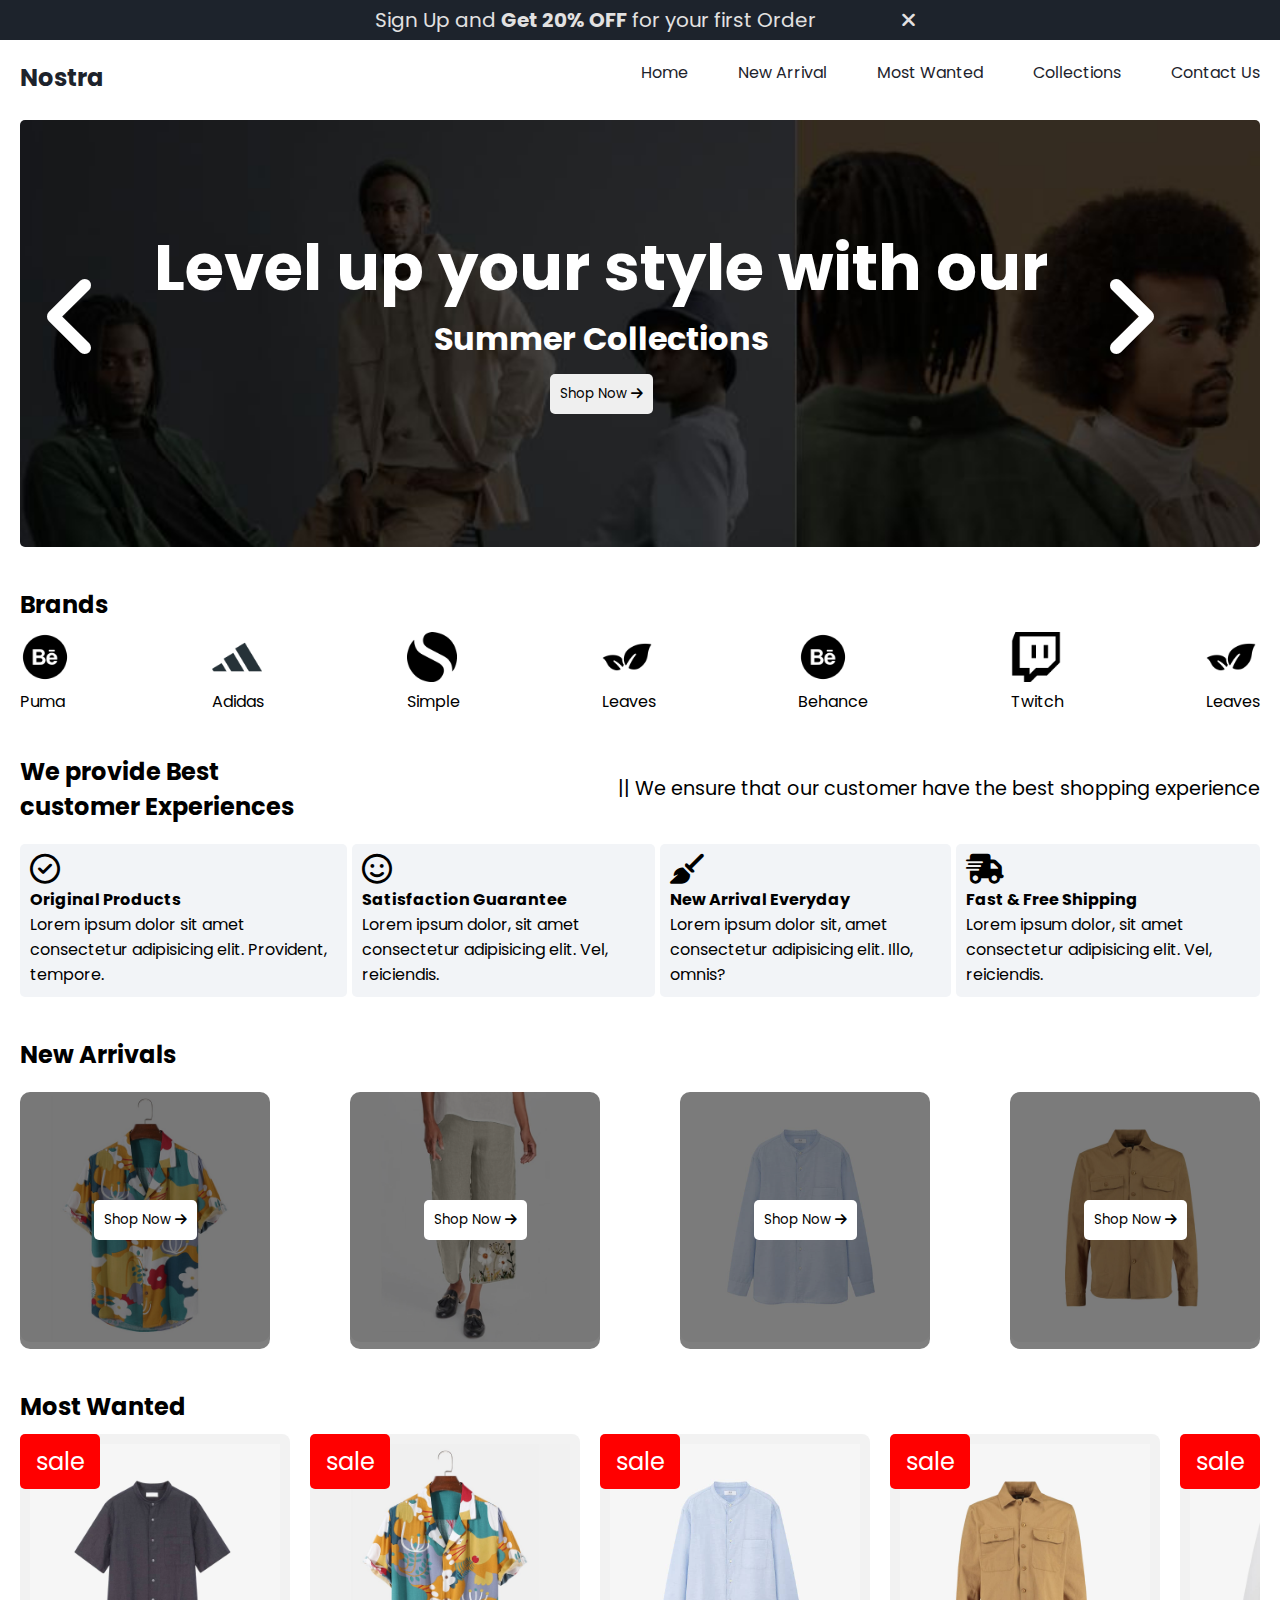
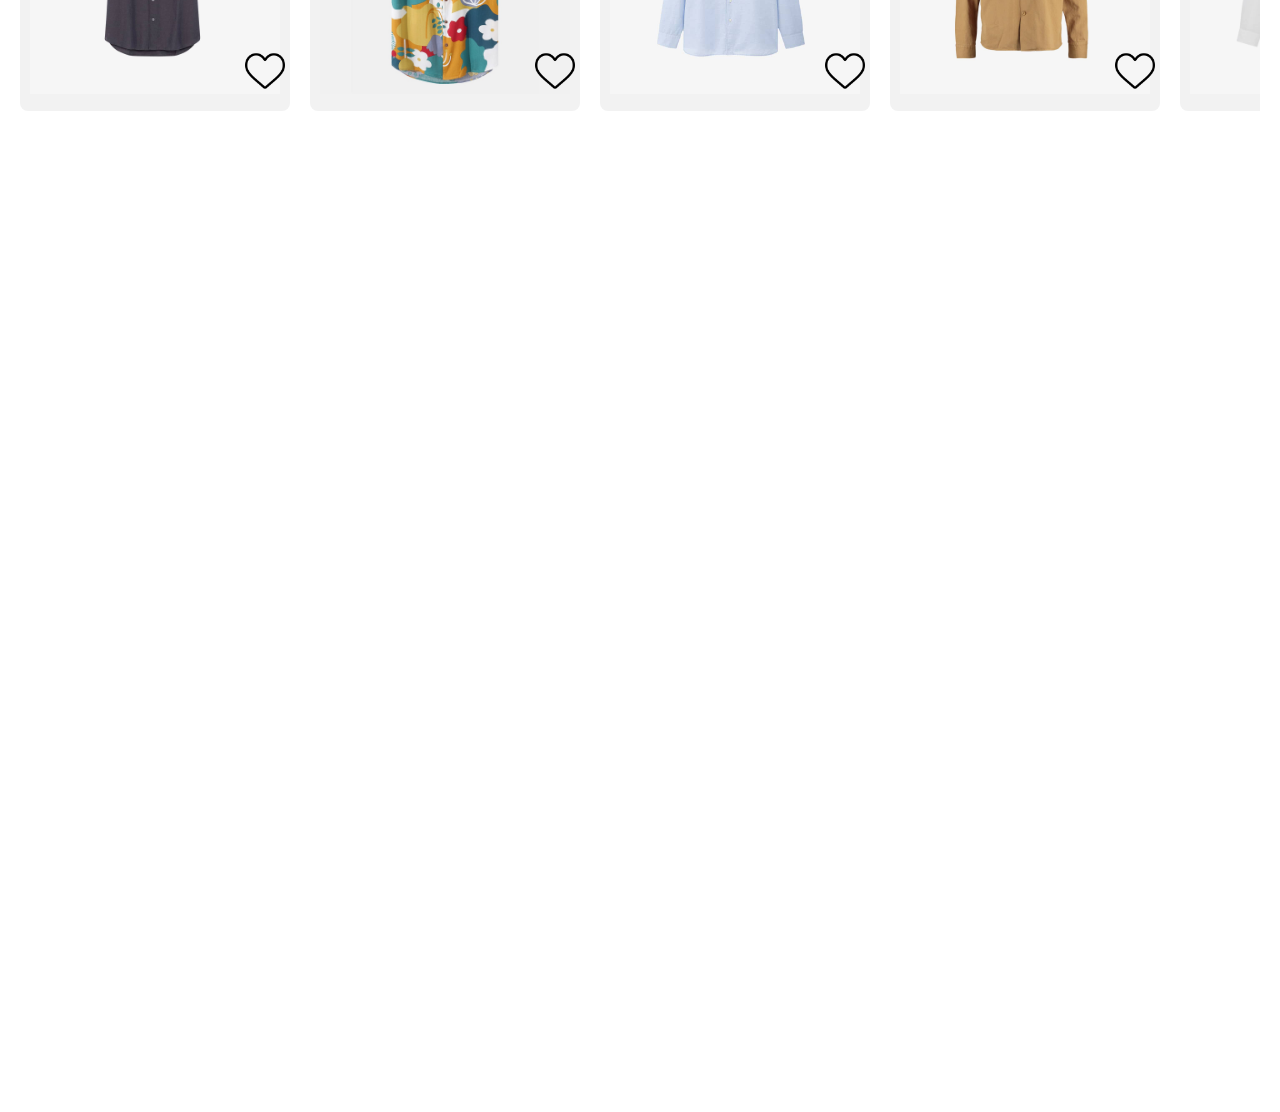
<file: index.html>
<!DOCTYPE html>
<html lang="en">

<head>
    <meta charset="UTF-8">
    <meta name="viewport" content="width=device-width, initial-scale=1.0">
    <link rel="stylesheet" href="style.css">
    <link rel="stylesheet" href="https://cdnjs.cloudflare.com/ajax/libs/font-awesome/6.4.0/css/all.min.css" />
    <link rel="preconnect" href="https://fonts.googleapis.com">
    <link rel="preconnect" href="https://fonts.gstatic.com" crossorigin>
    <link
        href="https://fonts.googleapis.com/css2?family=Poppins:ital,wght@0,100;0,200;0,300;0,400;0,500;0,600;0,700;0,800;0,900;1,100;1,200;1,300;1,400;1,500;1,600;1,700;1,800;1,900&display=swap"
        rel="stylesheet">
    <title>Nostra</title>
</head>

<body>
    <!-- Offer Bar -->
    <div class=offerbar>
        <p style=>Sign Up and <b style="font-weight: bold;">Get 20% OFF</b> for your first Order <i
                class="fa-solid fa-xmark" id="close" style="cursor: pointer;"></i></p>
    </div>
    <!-- NavBar -->
    <nav class="navbar">
        <h2 style="font-weight: bold;">Nostra</h2>
        <ul class="navbar-links">
            <li><a href="./index.html">Home</a></li>
            <li><a href="#new-arrival">New Arrival</a></li>
            <li><a href="#most-wanted">Most Wanted</a></li>
            <li><a href="./Collections/index.html">Collections</a></li>
            <li><a href="./Contact/index.html">Contact Us</a></li>
        </ul>
<!-- Side-navbar -->
        <div class="navbar-menu-toggle">
            <i id="side-navbar-activate" class="fa-solid fa-bars"></i>
        </div>
    </nav>

    <div class="side-navbar">
        <p style="text-align: right;">
            <i id="side-navbar-close" class="fa-solid fa-xmark"></i>
        </p>
        <div class="side-navbar-links">

            <p class="side-navbar-link"><a href="./index.html">Home</a></p>
            <p class="side-navbar-link"><a href="#new-arrival">New Arrival</a></p>
            <p class="side-navbar-link"><a href="#most-wanted">Most Wanted</a></p>
            <p class="side-navbar-link"><a href="./Collections/index.html">Collections</a></p>
            <p class="side-navbar-link"><a href="./Contact/index.html">Contact Us</a></p>
        </div>

    </div>



    <!-- Slide-content -->
    <div class="slidebar">
        <div class="slide-img-container">
            <img src="./Images/slider-one.jpg" width="100%" alt="slide-img">
            <img src="./Images/slider-one.jpg" alt="slide-img">
            <img src="./Images/slider-one.jpg" alt="slide-img">
        </div>
        <div class="slide-content" style="font-size: xx-large;">
            <i id="left-slide-button" class="fa-solid fa-angle-left" style="font-size: 100px; cursor: pointer;"></i>
            <div>
                <h1>Level up your style with our</h1>
                <h4>Summer Collections</h4>
                <button style="padding: 10px;border-radius: 5px; border: none;">Shop Now <i
                        class="fa-solid fa-arrow-right"></i></button>
            </div>
            <i id="right-slide-button" class="fa-solid fa-angle-right" style="font-size: 100px; cursor: pointer;"></i>

        </div>


    </div>
    <!-- Brands -->
    <div class="brands">
        <h2>Brands</h2>
        <div class="brandbox">
            <div class="brand-items">
                <img src="./Images/brand-1.png" alt="brand-1" width="50px">
                <p>Puma</p>
            </div>
            <div class="brand-items">
                <img src="./Images/brand-2.png" alt="brand-2" width="50px">
                <p>Adidas</p>
            </div>
            <div class="brand-items">
                <img src="./Images/brand-3.png" alt="brand-3" width="50px">
                <p>Simple</p>
            </div>
            <div class="brand-items">
                <img src="./Images/brand-4.png" alt="brand-4" width="50px">
                <p>Leaves</p>
            </div>
            <div class="brand-items">
                <img src="./Images/brand-5.png" alt="brand-5" width="50px">
                <p>Behance</p>
            </div>
            <div class="brand-items">
                <img src="./Images/brand-6.png" alt="brand-6" width="50px">
                <p>Twitch</p>
            </div>
            <div class="brand-items">
                <img src="./Images/brand-7.png" alt="brand-7" width="50px">
                <p>Leaves</p>
            </div>
        </div>

    </div>
    <!-- Service-container -->
    <div class="service-container">
        <div class="service-container-1">
            <h2>We provide Best
                <br>customer Experiences
            </h2>
            <p style="font-size: larger;">|| We ensure that our customer have the best shopping experience</p>
        </div>
        <div class="service-container-2">
            <div class="service-items">
                <i class="fa-regular fa-circle-check" style="font-size: 30px;"></i>
                <h4>Original Products</h4>
                <p>Lorem ipsum dolor sit amet consectetur adipisicing elit. Provident, tempore.</p>
            </div>
            <div class="service-items">
                <i class="fa-regular fa-face-smile" style="font-size: 30px;"></i>
                <h4>Satisfaction Guarantee</h4>
                <p>Lorem ipsum dolor, sit amet consectetur adipisicing elit. Vel, reiciendis.</p>
            </div>
            <div class="service-items">
                <i class="fa-solid fa-broom" style="font-size: 30px;"></i>
                <h4>New Arrival Everyday</h4>
                <p>Lorem ipsum dolor sit, amet consectetur adipisicing elit. Illo, omnis?</p>
            </div>
            <div class="service-items">
                <i class="fa-solid fa-truck-fast" style="font-size: 30px;"></i>
                <h4>Fast & Free Shipping</h4>
                <p>Lorem ipsum dolor, sit amet consectetur adipisicing elit. Vel, reiciendis.</p>
            </div>
        </div>

    </div>
    <!-- New arrivals -->
    <div id="new-arrival">
        <h2>New Arrivals</h2>
        <div class="new-arrival-containers">
            <div class="new-arrival-container">
                <img src="./Images/new_arrival_1.jpg" alt="image_1" width="250px">
                <div class="overlay">
                    <button style="padding: 10px;border-radius: 5px; border: none;">Shop Now <i
                            class="fa-solid fa-arrow-right"></i></button>
                </div>
            </div>
            <div class="new-arrival-container">
                <img src="./Images/new_arrival_2.jpg" alt="image_2" width="250px">
                <div class="overlay">
                    <button style="padding: 10px;border-radius: 5px; border: none;">Shop Now <i
                            class="fa-solid fa-arrow-right"></i></button>
                </div>
            </div>
            <div class="new-arrival-container">
                <img src="./Images/new_arrival_3.jpg" alt="image_3" width="250px">
                <div class="overlay">
                    <button style="padding: 10px;border-radius: 5px; border: none;">Shop Now <i
                            class="fa-solid fa-arrow-right"></i></button>
                </div>
            </div>
            <div class="new-arrival-container">
                <img src="./Images/new_arrival_4.jpg" alt="image_4" width="250px">
                <div class="overlay">
                    <button style="padding: 10px;border-radius: 5px; border: none;">Shop Now <i
                            class="fa-solid fa-arrow-right"></i></button>
                </div>
            </div>
        </div>

    </div>
    <!-- Most Wanted -->
    <div id="most-wanted">
        <h2>Most Wanted</h2>
        <div class="most-wanted-container">
            <div class="most-wanted-items">
                <img src="./Images/Most_wanted_1.jpg" alt="img-1" width="250px">
                <div class="contents">
                    <p>sale</p>
                    <img class="like-button" src="./Images/blackheart.png" alt="heart" width="40px">
                </div>
            </div>
            <div class="most-wanted-items">
                <img src="./Images/Most_wanted_2.jpg" alt="img-2" width="250px">
                <div class="contents">
                    <p>sale</p>
                    <img class="like-button" src="./Images/blackheart.png" alt="heart" width="40px">
                </div>
            </div>
            <div class="most-wanted-items">
                <img src="./Images/Most_wanted_3.jpg" alt="img-3" width="250px">
                <div class="contents">
                    <p>sale</p>
                    <img class="like-button" src="./Images/blackheart.png" alt="heart" width="40px">
                </div>
            </div>
            <div class="most-wanted-items">
                <img src="./Images/Most_wanted_4.jpg" alt="img-4" width="250px">
                <div class="contents">
                    <p>sale</p>
                    <img class="like-button" src="./Images/blackheart.png" alt="heart" width="40px">
                </div>
            </div>
            <div class="most-wanted-items">
                <img src="./Images/Most_wanted_5.jpg" alt="img-5" width="250px">
                <div class="contents">
                    <p>sale</p>
                    <img class="like-button" src="./Images/blackheart.png" alt="heart" width="40px">
                </div>
            </div>
            <div class="most-wanted-items">
                <img src="./Images/Most_wanted_6.jpg" alt="img-6" width="250px">
                <div class="contents">
                    <p>sale</p>
                    <img class="like-button" src="./Images/blackheart.png" alt="heart" width="40px">
                </div>
            </div>
            <div class="most-wanted-items">
                <img src="./Images/Most_wanted_7.jpg" alt="img-7" width="250px">
                <div class="contents">
                    <p>sale</p>
                    <img class="like-button" src="./Images/blackheart.png" alt="heart" width="40px">
                </div>
            </div>
            <div class="most-wanted-items">
                <img src="./Images/Most_wanted_8.jpg" alt="img-8" width="250px">
                <div class="contents">
                    <p>sale</p>
                    <img class="like-button" src="./Images/blackheart.png" alt="heart" width="40px">
                </div>
            </div>

        </div>

    </div>
    <div class="initial-scroll-animate reveal-scroll-animate">
        <!-- Limited offer -->
        <div class="limitedoffer">
            <img src="./Images/banner.jpg" alt="banner">
            <div class="offer-content" style="font-size: x-large;">
                <h2>Limited Offer</h2>
                <h4>35% OFF on this for the first 30 Customers</h4>
                <button style="padding: 10px;border-radius: 5px; border: none;">Shop Now <i
                        class="fa-solid fa-arrow-right"></i></button>

            </div>

        </div>
        <!-- News letter -->
        <div class="news" style="font-size: x-large; text-align: center;">
            <h2>Join our News Letter</h2>
            <p>Signup for our email newspaper to get exclusive discounts, updates, and more</p>
            <div style="margin-top: 10px;">
                <input class="input" type="text"><br>
            </div>
            <button>Subscribe <i class="fa-solid fa-arrow-right" style="color: white;"></i></button>

        </div>
        <!-- Footer -->
        <div class="footer">
            <h2>Nostra</h2>
            <p>Lorem ipsum, dolor sit amet consectetur adipisicing elit. Corrupti, quis nisi? Rem quibusdam cum porro
                delectus.</p>
            <div class="icon-container">
                <i class="fa-brands fa-instagram"></i>
                <i class="fa-brands fa-twitter"></i>
                <i class="fa-brands fa-facebook"></i>
            </div>
            <p>@ 2025 Nostra.com</p>
        </div>
        <script src="./index.js"></script>
</body>

</html>
</file>
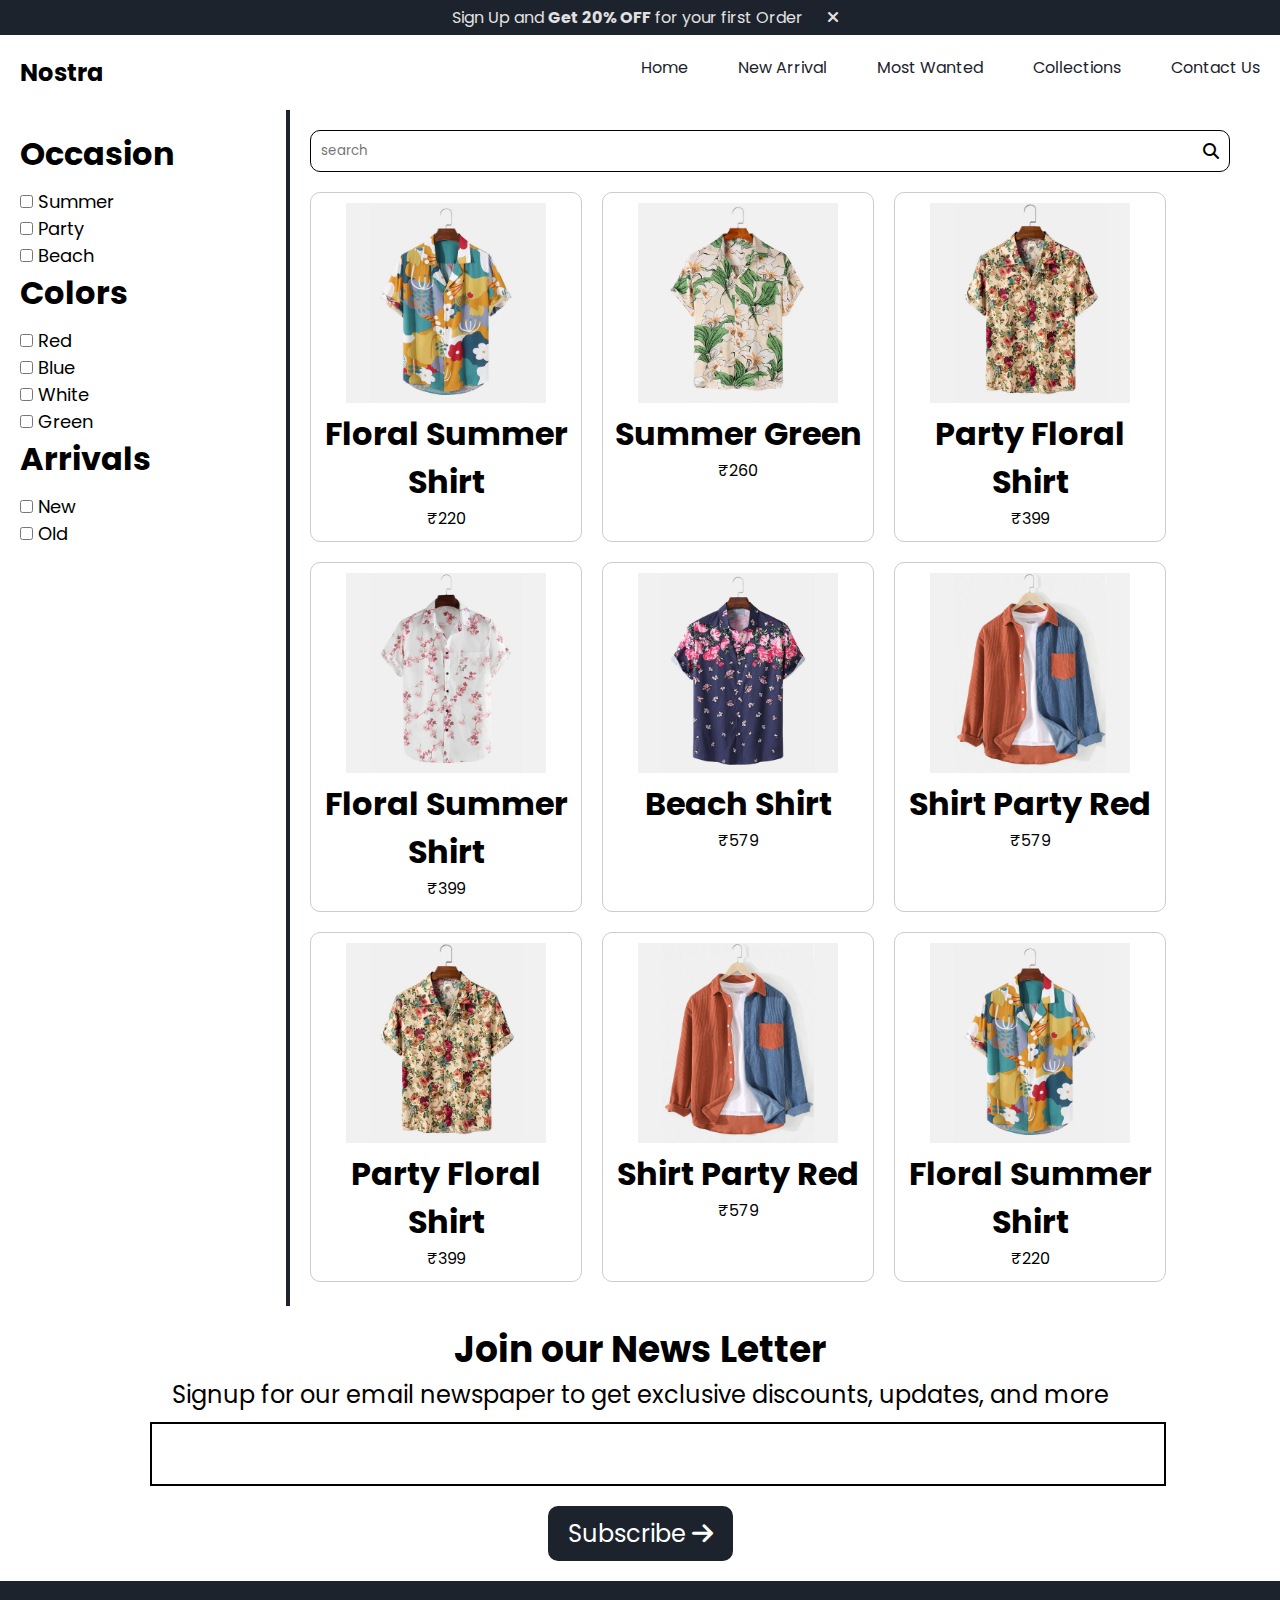
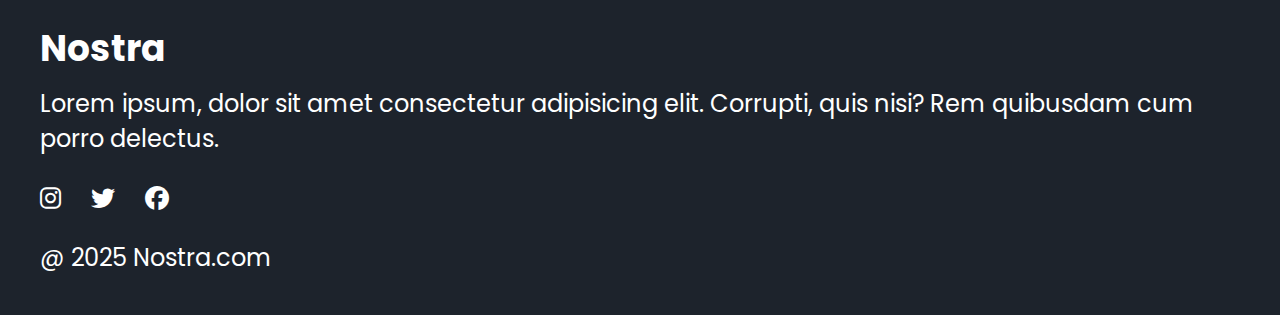
<file: Collections/index.html>
<!DOCTYPE html>
<html lang="en">
<head>
  <meta charset="UTF-8" />
  <meta name="viewport" content="width=device-width, initial-scale=1.0" />
  <title>Collections</title>
  <link rel="stylesheet" href="style.css" />
  <link
    rel="stylesheet"
    href="https://cdnjs.cloudflare.com/ajax/libs/font-awesome/6.4.0/css/all.min.css"
  />
  <link rel="preconnect" href="https://fonts.googleapis.com" />
  <link rel="preconnect" href="https://fonts.gstatic.com" crossorigin />
  <link
    href="https://fonts.googleapis.com/css2?family=Poppins:wght@300;400;600;700&display=swap"
    rel="stylesheet"
  />
</head>
<body>
  <!-- Offer Bar -->
  <div class="offerbar">
    <p>
      Sign Up and <b>Get 20% OFF</b> for your first Order
      <i class="fa-solid fa-xmark" id="close" style="cursor: pointer;"></i>
    </p>
  </div>

  <!-- Navbar -->
  <nav class="navbar">
    <h2>Nostra</h2>
    <ul>
      <li><a href="../index.html">Home</a></li>
      <li><a href="#">New Arrival</a></li>
      <li><a href="#">Most Wanted</a></li>
      <li><a href="./index.html">Collections</a></li>
      <li><a href="../Contact/index.html">Contact Us</a></li>
    </ul>
    <div class="navbar-menu-toggle">
      <i id="side-navbar-activate" class="fa-solid fa-bars"></i>
  </div>
  </nav>
  
  <!-- Side-navbar -->
  
</nav>

<div class="side-navbar">
<p style="text-align: right;">
    <i id="side-navbar-close" class="fa-solid fa-xmark"></i>
</p>
<div class="side-navbar-links">

    <p class="side-navbar-link"><a href="./index.html">Home</a></p>
    <p class="side-navbar-link"><a href="#new-arrival">New Arrival</a></p>
    <p class="side-navbar-link"><a href="#most-wanted">Most Wanted</a></p>
    <p class="side-navbar-link"><a href="./Collections/index.html">Collections</a></p>
    <p class="side-navbar-link"><a href="./Contact/index.html">Contact Us</a></p>
</div>

</div>


  <!-- Products Container -->
  <div class="container">
    <!-- Filter Sidebar -->
    <div class="filter-container">
      <div class="filter-occasion">
        <h1>Occasion</h1>
        <div class="checkbox">
          <input type="checkbox" name="tag" value="summer" /> Summer <br />
          <input type="checkbox" name="tag" value="party" /> Party <br />
          <input type="checkbox" name="tag" value="beach" /> Beach
        </div>
      </div>
      <div class="filter-color">
        <h1>Colors</h1>
        <div class="checkbox">
          <input type="checkbox" name="tag" value="red" /> Red <br />
          <input type="checkbox" name="tag" value="blue" /> Blue <br />
          <input type="checkbox" name="tag" value="white" /> White <br />
          <input type="checkbox" name="tag" value="green" /> Green
        </div>
      </div>
      <div class="filter-arrival">
        <h1>Arrivals</h1>
        <div class="checkbox">
          <input type="checkbox" name="tag" value="new" /> New <br />
          <input type="checkbox" name="tag" value="old" /> Old
        </div>
      </div>
      <hr class="vertical-line" />
    </div>

    <!-- Products Section -->
    <div class="products-container">
      <div class="search">
        <input id="search-input" type="text" placeholder="search" style="border: none;" />
        <i class="fa-solid fa-magnifying-glass"></i>
      </div>
      <div class="products"></div>
    </div>
  </div>

  <!-- Newsletter -->
  <div class="news" style="font-size: x-large; text-align: center;">
    <h2>Join our News Letter</h2>
    <p>
      Signup for our email newspaper to get exclusive discounts, updates, and
      more
    </p>
    <div class="input"><input  type="text" style="border: none;width: 100%;"/></div>
    <button>
      Subscribe <i class="fa-solid fa-arrow-right" style="color: white;"></i>
    </button>
  </div>

  <!-- Footer -->
  <div class="footer">
    <h2>Nostra</h2>
    <p>
      Lorem ipsum, dolor sit amet consectetur adipisicing elit. Corrupti, quis
      nisi? Rem quibusdam cum porro delectus.
    </p>
    <div class="icon-container">
      <i class="fa-brands fa-instagram"></i>
      <i class="fa-brands fa-twitter"></i>
      <i class="fa-brands fa-facebook"></i>
    </div>
    <p>@ 2025 Nostra.com</p>
  </div>

  <script type="module" src="./index.js"></script>
</body>
</html>
</file>
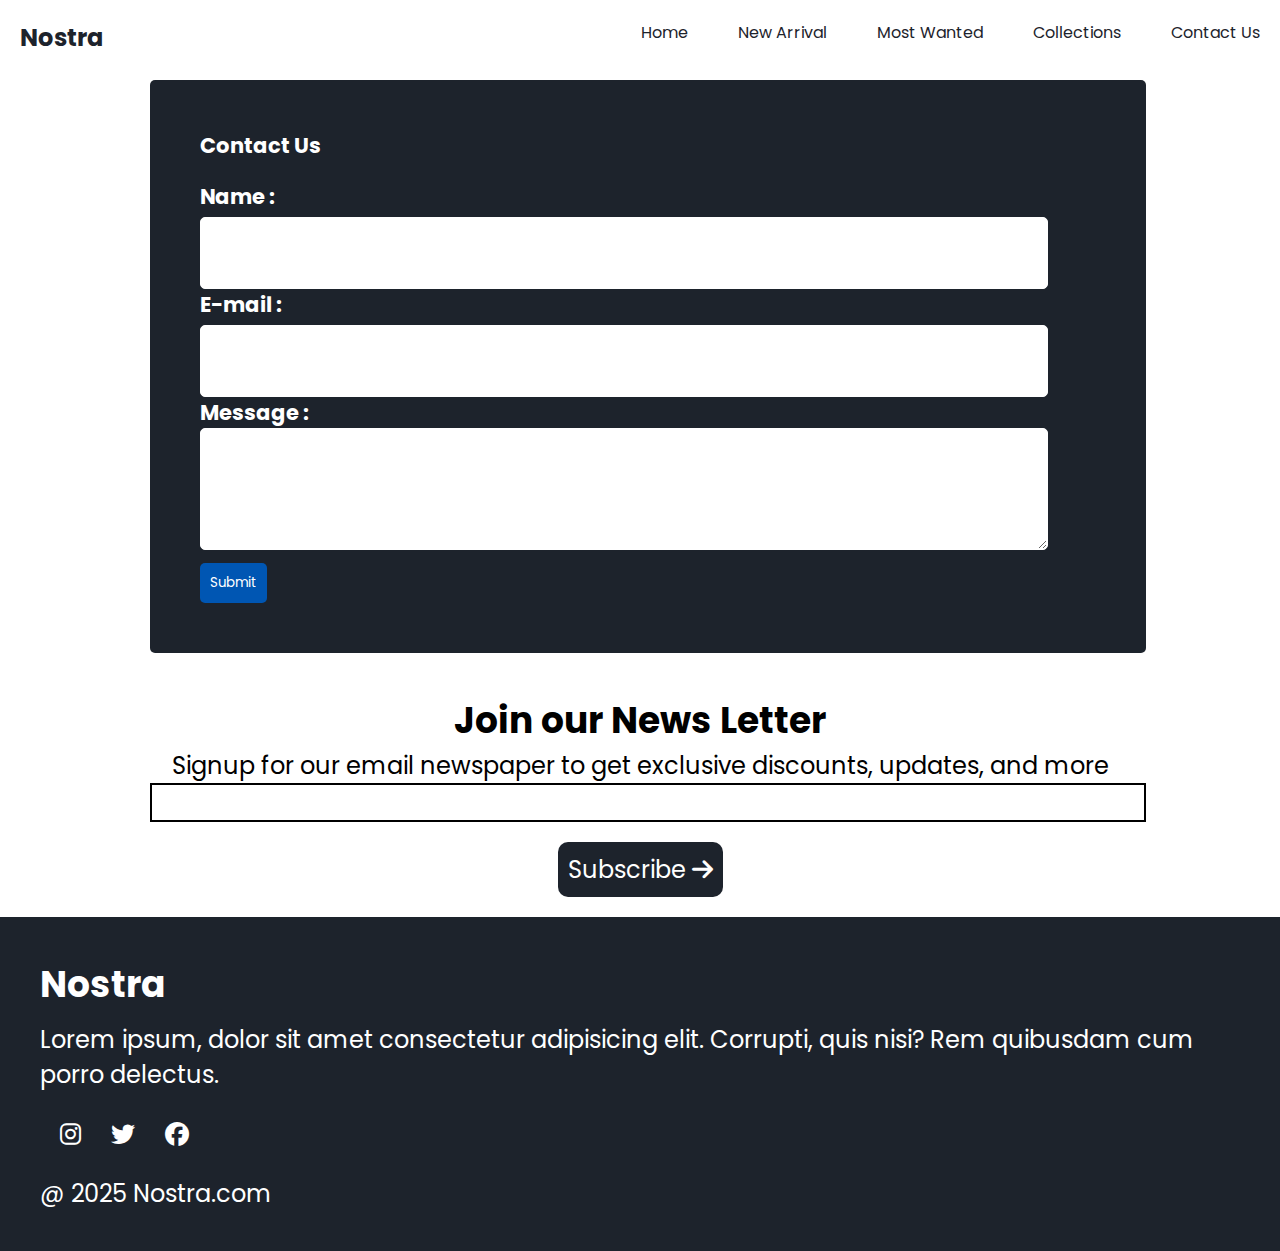
<file: Contact/index.html>
<!DOCTYPE html>
<html lang="en">

<head>
    <meta charset="UTF-8">
    <meta name="viewport" content="width=device-width, initial-scale=1.0">
    <link rel="stylesheet" href="style.css">
    <link rel="stylesheet" href="https://cdnjs.cloudflare.com/ajax/libs/font-awesome/6.4.0/css/all.min.css" />
    <link rel="preconnect" href="https://fonts.googleapis.com">
    <link rel="preconnect" href="https://fonts.gstatic.com" crossorigin>
    <link
        href="https://fonts.googleapis.com/css2?family=Poppins:ital,wght@0,100;0,200;0,300;0,400;0,500;0,600;0,700;0,800;0,900;1,100;1,200;1,300;1,400;1,500;1,600;1,700;1,800;1,900&display=swap"
        rel="stylesheet">
    <title>Contact</title>
</head>

<body>
    <div class="scale-wrapper">

        <!-- NavBar -->
        <div class="navbar">
            <h2>Nostra</h2>
            <ul>
                <li><a href="../index.html">Home</a></li>
                <li><a href="#">New Arrival</a></li>
                <li><a href="#">Most Wanted</a></li>
                <li><a href="../Collections/index.html">Collections</a></li>
                <li><a href="./index.html">Contact Us</a></li>
            </ul>
            <!-- side-nav bar -->
            <div class="navbar-menu-toggle">
                <i id="side-navbar-activate" class="fa-solid fa-bars"></i>
            </div>
        </div>
        <div class="side-navbar">
            <p style="text-align: right;">
                <i id="side-navbar-close" class="fa-solid fa-xmark"></i>
            </p>
            <div class="side-navbar-links">

                <p class="side-navbar-link"><a href="./index.html">Home</a></p>
                <p class="side-navbar-link"><a href="#new-arrival">New Arrival</a></p>
                <p class="side-navbar-link"><a href="#most-wanted">Most Wanted</a></p>
                <p class="side-navbar-link"><a href="./Collections/index.html">Collections</a></p>
                <p class="side-navbar-link"><a href="./Contact/index.html">Contact Us</a></p>
            </div>

        </div>
        <!-- Contact form -->
        <div class="contact-form">
            <h3>Contact Us<h3>
                    <form action="#">
                        <label for="name">Name :</label><br>
                        <input type="text" id="name" required><br>
                        <label for="e-mail">E-mail :</label><br>
                        <input type="text" id="e-mail" required><br>
                        <label for="message">Message :</label><br>
                        <textarea name="message" id="message" required></textarea>
                        <button>Submit</button>
                    </form>

        </div>
        <!-- NewsLetter -->
        <div class="news" style="font-size: x-large; text-align: center;">
            <h2>Join our News Letter</h2>
            <p>Signup for our email newspaper to get exclusive discounts, updates, and more</p>
            <div class="input">
                <input style="border: none;" type="text"><br>
            </div>
            <button>Subscribe <i class="fa-solid fa-arrow-right" style="color: white;"></i></button>

        </div>
        <!-- Footer -->
        <div class="footer">
            <h2>Nostra</h2>
            <p>Lorem ipsum, dolor sit amet consectetur adipisicing elit. Corrupti, quis nisi? Rem quibusdam cum porro
                delectus.</p>
            <div class="icon-container">
                <i class="fa-brands fa-instagram"></i>
                <i class="fa-brands fa-twitter"></i>
                <i class="fa-brands fa-facebook"></i>
            </div>
            <p>@ 2025 Nostra.com</p>
        </div>
        <script src="./contact.js"></script>






    </div>
</body>

</html>
</file>
<file: style.css>
/* Main content styles */
main {
    padding: 20px;
}*{
    margin: 0;
    padding: 0;
    font-family: "Poppins", sans-serif;
    font-weight: 400,1200;
    font-style: normal;
}
html{
    scroll-behavior: smooth;
}
body::-webkit-scrollbar{
    width: 0;
}



/* OfferBar */ 
.offerbar{
    background-color: #1D232C;
    padding: 5px;
    color: #E2E1E1;
    text-align: center;
    margin-right: 100px;
    width: 100vw; 
    font-size: 20px; 
}

#close{
    margin-left: 80px;
}


/* Navbar */
.navbar{
    color: #1D232C;
    background-color: white;
    display: flex;
    justify-content: space-between;
    padding: 20px;
    padding-bottom: 5px;
    position: sticky;
    top: 0;
    z-index: 20;
}
.navbar ul{
    list-style: none;
    display: flex;
    justify-content: space-between;
    gap: 50px;
    
}
.navbar ul li a{
    text-decoration: none;
    color: #1D232C;
}
.navbar ul li:hover{
    text-decoration: underline;
}

/* Side-nav bar */
.navbar-menu-toggle{
    display: none;
    cursor: pointer;
    font-size: 30px;
    color: #1D232C;

}
.side-navbar{
    position: fixed;
    top: 0;
    left: 0;
    width: 50%;
    height: 100%;
    background-color: #1D232C;
    color: #E2E1E1;
    margin-left: -60%;
    transition-duration: 1s;
    z-index: 1000;
    padding: 20px;
  
}

.side-navbar-link{
    margin-bottom: 30px;
}

.side-navbar-links a{
    text-decoration: none;
    color: #E2E1E1;
}

.side-navbar-links a:hover{
    text-decoration: underline;
    color: #E2E1E1;
}



/* Slide-bar */
.slidebar{
    margin: 20px;
    padding-top: 0;
    position: relative;
    text-align: center;
    overflow: hidden;
    border-radius: 5px;
    
}
.slide-img-container{ 
    display: flex;
    height: auto;
    width: 300vw;
    transition: margin-left 2s; 
}
.slide-img-container img{
    width: 100vw;
    height: auto;
    
}
.slide-content{
    display: flex;
    flex-wrap: wrap;
    justify-content: center;
    align-items: center;
    gap: 50px;
    color: white;
    position: absolute;
    top: 100px;
    right: 100px;   
}
/* Brands */
.brands{
    padding: 20px;
}
.brandbox{
    padding-top: 10px;
    display: flex;
    justify-content: space-between;
}
/* service-container */
.service-container{
    padding: 20px;
    
}
.service-container-1{
    display: flex;
    justify-content: space-between;
    align-items: center;
}
.service-container-2{
    margin-top: 20px;
    display: flex;
    justify-content: space-between;
    gap: 5px;
}
.service-items{
    background-color: #F2F4F7;
    padding: 10px;
    border-radius: 5px;
}
/* New Arrivals */
#new-arrival{
    padding: 20px;
    
}
.new-arrival-containers{
    margin-top: 20px;
    display: flex;
    justify-content: space-between;
   
}
.new-arrival-container{
    position: relative;
    
}
.new-arrival-container img{
    border-radius: 10px;
    
    
}
.overlay{
    position: absolute;
    top: 0;
    left: 0;
    width: 100%;
    height: 100%;
    display: flex;
    justify-content: center;
    align-items: center;
    
   
}
.overlay::before {
    content: "";
    position: absolute;
    top: 0;
    left: 0;
    width: 100%;
    height: 100%;
    background-color: black;
    opacity: 0.5;
    border-radius: 10px;
    z-index: 1;
}
.overlay button{
    background-color: white;
    z-index: 2;
    color: black;
    
}
/* Most Wanted */
#most-wanted {
    padding: 20px;
    padding-bottom: 0;
    overflow-x: auto;
}

.most-wanted-container {
    padding-top:10px ;
    display: flex;
    gap: 20px;
    overflow-x: auto;
    scroll-behavior: smooth;
    
}
.most-wanted-container::-webkit-scrollbar {
    height: 40px;
}
.most-wanted-container::-webkit-scrollbar-thumb {
    background-color: #888;
    border-radius: 10px;
}
.most-wanted-container::-webkit-scrollbar-thumb{
    display: none;
}



.most-wanted-items {
    min-width: 250px;
    flex-shrink: 0;
    background-color: #f2f2f2;
    border-radius: 8px;
    text-align: center;
    padding: 10px;
    position: relative;
}



.contents p{
    background-color: red;
    color: white;
    width: 60px;
    padding: 10px;
    border-radius: 5px;
    font-size: x-large;
    position: absolute;
    top: 0;
    left: 0;
}
.contents img{
    position: absolute;
    bottom: 20px;
    right: 5px;
}
.initial-scroll-animate{
   
    transition: 3s;
 }

 .reveal-scroll-animate{
    opacity: 0;
 }

/* Limited Offers */
.limitedoffer{
    margin: 20px;
    background-color: #1D232C;
    color: white;
    display: flex;
    justify-content: space-around;
    align-items: center;
    padding: 20px;
}
/* News letter */
.news{
    padding: 20px;
    margin-top: 20px;
}
.input{
    width: 80%;
    padding: 10px;
    height: 30px;
    border: black solid 2px;
    display: flex;
    margin-left: 130px;
}
.news button{
    margin-top: 3px;
    font-size: x-large; 
    background-color: #1D232C;
    color: white;
    border: none;
    border-radius: 10px;
    padding: 10px;
}
/* Footer */
.footer{
    font-size: x-large;
    padding: 40px;
    background-color: #1D232C;
    color: white;
    display: flex;
    flex-direction: column;
    gap: 10px;   
}
.icon-container{
    display: flex;
    padding: 20px;
    gap: 30px;
}


@media screen and (max-width: 768px) {
    body {
        margin: 0;
        padding: 0;
    }

    .container, .content, .footer {
        margin: 0;
        padding: 0;
        width: 100%;
    }
    .navbar ul{
        display: none;
    }
    .navbar-menu-toggle{
        display: block;
    }
    .side-navbar{
        margin-left: -100%;
    }
    .side-navbar.active{
        margin-left: 0;
    }
    .slide-img-container{
        width: 300vw;
    }
    .slide-img-container img{
        width: 100vw;
    }
    .service-container-1{
        flex-direction: column;
        align-items: center;
    }
    .service-container-2{
        flex-direction: column;
        align-items: center;
        gap: 10px;
    }
    
    
}
.scale-wrapper {
    transform-origin: top left;
    width: 100vw;
    height: 100vh;
}

/* Scale the entire website on smaller screens */
@media (max-width: 1200px) {
    .scale-wrapper {
        transform: scale(0.9);
    }
}

@media (max-width: 992px) {
    .scale-wrapper {
        transform: scale(0.8);
    }
}

@media (max-width: 768px) {
    .scale-wrapper {
        transform: scale(0.7);
    }
}

@media (max-width: 576px) {
    .scale-wrapper {
        transform: scale(0.5);
    }
}
</file>
<file: Collections/style.css>
* {
  margin: 0;
  padding: 0;
  font-family: "Poppins", sans-serif;
}
body::-webkit-scrollbar {
  width: 0;
}
.offerbar {
  background-color: #1d232c;
  padding: 5px;
  color: #e2e1e1;
  text-align: center;
  width: 100vw;
}
#close {
  margin-left: 20px;
}
.navbar {
  background-color: white;
  display: flex;
  justify-content: space-between;
  padding: 20px;
  position: sticky;
  top: 0;
  z-index: 20;
}
.navbar ul {
  list-style: none;
  display: flex;
  gap: 50px;
}
.navbar ul li a {
  text-decoration: none;
  color: #1d232c;
}
.navbar ul li:hover {
  text-decoration: underline;
}
/* Side-nav bar */
.navbar-menu-toggle{
  display: none;
  cursor: pointer;
  font-size: 30px;
  color: #1D232C;
  margin-right: 20px;

}
.side-navbar{
  position: fixed;
  top: 0;
  left: 0;
  width: 50%;
  height: 100%;
  background-color: #1D232C;
  color: #E2E1E1;
  margin-left: -60%;
  transition-duration: 1s;
  z-index: 1000;
  padding: 20px;

}

.side-navbar-link{
  margin-bottom: 30px;
}

.side-navbar-links a{
  text-decoration: none;
  color: #E2E1E1;
}

.side-navbar-links a:hover{
  text-decoration: underline;
  color: #E2E1E1;
}

.side-navbar-links{
  display: flex;
  flex-direction: column;
  gap: 10px;
}

.container {
  display: flex;
}
.filter-container {
  position: relative;
  padding: 20px;
  width: 250px;
}
.checkbox {
  font-size: large;
  margin-top: 10px;
}
.vertical-line {
  border: #1d232c solid 2px;
  height: 100%;
  position: absolute;
  top: 0;
  right: 0;
}
.products-container {
  flex-basis: 75%;
  position: relative;
}
.search {
  display: flex;
  justify-content: space-between;
  align-items: center;
  padding: 10px;
  border: 1px solid black;
  border-radius: 10px;
  margin: 20px;
}
#search-input{
  width: 100%;
}
input:focus{
  outline: none;
}
.products {
  margin: 20px;
  display: flex;
  flex-wrap: wrap;
  gap: 20px;
}
.product {
  width: 250px;
  padding: 10px;
  border: 1px solid #ccc;
  border-radius: 10px;
  text-align: center;
  transition: transform 0.3s ease;
}
.product:hover {
  transform: scale(1.05);
}
.product img {
  width: 100%;
  max-width: 200px;
}
.news {
  padding: 20px;
  text-align: center;
}
.input {
  padding: 10px;
  margin-top: 10px;
  width: 80%;
  height: 40px;
  border: black solid 2px;
  display: flex;
  margin-left: 130px;
}
.news button {
  font-size: x-large;
  margin-top: 20px;
  background-color: #1d232c;
  color: white;
  border: none;
  border-radius: 10px;
  padding: 10px 20px;
}
.footer {
  background-color: #1d232c;
  color: white;
  padding: 40px;
  display: flex;
  flex-direction: column;
  gap: 10px;
  font-size: x-large;
}
.icon-container {
  display: flex;
  gap: 30px;
  padding: 20px 0;
}

@media screen and (max-width: 768px) {
  .navbar ul{
      display: none;
  }
  .navbar-menu-toggle{
      display: block;
  }
  .side-navbar{
      margin-left: -100%;
  }
  .side-navbar.active{
      margin-left: 0;
  }
  
}
</file>
<file: Contact/style.css>
*{
    margin: 0;
    padding: 0;
    font-family: "Poppins", sans-serif;
    font-weight: 200,400,800,600,1200;
    font-style: normal;
}
/* Navbar */
.navbar{
    color: #1D232C;
    background-color: white;
    display: flex;
    justify-content: space-between;
    padding: 20px;
    padding-bottom: 5px;
    position: sticky;
    top: 0;
    z-index: 20;
}
.navbar ul{
    list-style: none;
    display: flex;
    justify-content: space-between;
    gap: 50px;
    
}
.navbar ul li a{
    text-decoration: none;
    color: #1D232C;
}
.navbar ul li:hover{
    text-decoration: underline;
}

/* Side-nav bar */
.navbar-menu-toggle{
    display: none;
    cursor: pointer;
    font-size: 30px;
    color: #1D232C;
    margin-right: 20px;
  
  }
  .side-navbar{
    position: fixed;
    top: 0;
    left: 0;
    width: 50%;
    height: 100%;
    background-color: #1D232C;
    color: #E2E1E1;
    margin-left: -60%;
    transition-duration: 1s;
    z-index: 1000;
    padding: 20px;
  
  }
  
  .side-navbar-link{
    margin-bottom: 30px;
  }
  
  .side-navbar-links a{
    text-decoration: none;
    color: #E2E1E1;
  }
  
  .side-navbar-links a:hover{
    text-decoration: underline;
    color: #E2E1E1;
  }
  
  .side-navbar-links{
    display: flex;
    flex-direction: column;
    gap: 10px;
  }
  
/* Contact us */
.contact-form{
    width: 70%;
    font-size: large;
    border-radius: 5px;
    padding: 50px;
    margin: 20px;
    margin-left: 150px;
    background-color: #1D232C;
    color: white;
    display: flex;
    gap: 20px;
    flex-direction: column;
    justify-content: center;
}
.contact-form label{
    margin-top: 10px;
}
.contact-form input{
    margin-top: 5px;
    width: 90%;
    padding: 20px;
    border: 1px solid white;
    border-radius: 5px;
    height: 30px;
}
.contact-form textarea{
    width: 90%;
    padding: 20px;
    border: 1px solid white;
    border-radius: 5px;
    height: 80px;
}
.contact-form button{
    background-color: #0056B3;
    color: white;
    padding: 10px;
    border: none;
    border-radius: 5px;
    margin-top: 5px;
    cursor: pointer;
}
/* News letter */
.news{
    padding: 20px;
    margin-top: 20px;
}
.input{
    width: 80%;
    border: black solid 2px;
    display: flex;
    margin-left: 130px;
}
.news button{
    font-size: x-large;
    margin-top: 20px;
    background-color: #1D232C;
    color: white;
    border: none;
    border-radius: 10px;
    padding: 10px;
}
/* Footer */
.footer{
    font-size: x-large;
    padding: 40px;
    background-color: #1D232C;
    color: white;
    display: flex;
    flex-direction: column;
    gap: 10px;   
}
.icon-container{
    display: flex;
    padding: 20px;
    gap: 30px;
}
@media screen and (max-width: 768px) {
    .navbar ul{
        display: none;
    }
    .navbar-menu-toggle{
        display: block;
    }
    .side-navbar{
        margin-left: -100%;
    }
    .side-navbar.active{
        margin-left: 0;
    }
    
  }
</file>
